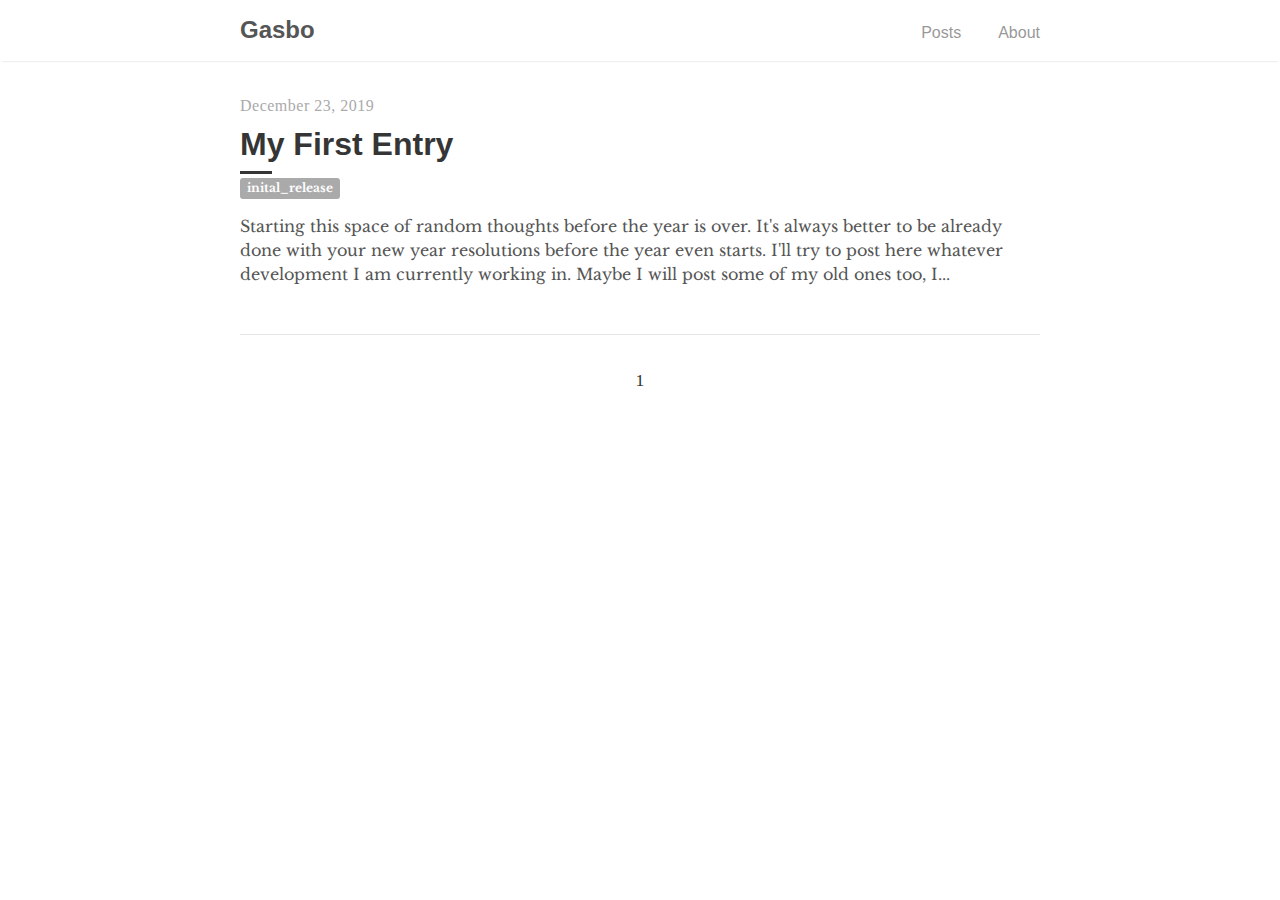
<file: index.html>
<!doctype html>
<html lang="en">
<head>
    <meta charset="utf-8">
    <meta name="viewport" content="width=device-width, initial-scale=1.0">
    <title>Gasbo</title> 
    <meta name="description" content="">
    <script async src="https://www.googletagmanager.com/gtag/js?id=UA-154885466-1"></script>
    <script>
        window.dataLayer = window.dataLayer || [];
        function gtag(){dataLayer.push(arguments);}
        gtag('js', new Date());
        gtag('config', 'UA-154885466-1');
    </script>
    <link rel="stylesheet" type="text/css" href="/static/styles/base.css"> 
    <link rel="stylesheet" href="https://fonts.googleapis.com/css?family=Libre+Baskerville:400,400i,700">
</head>
<body>
    <nav class="nav">
        <div class="nav-container">
            <a href="/">
                <h2 class="nav-title">Gasbo</h2>
            </a>
            <ul>
                <li><a href="/">Posts</a></li>
                <li><a href="/about/">About</a></li>
            </ul>
        </div>
    </nav>
    <main>
        
<div class="catalogue">
    
    <a href="/post/first/" class="catalogue-item">
      <div>
        <time datetime="2019-12-23 00:00:00 +0000" class="catalogue-time">December 23, 2019</time>
        <h1 class="catalogue-title">My First Entry</h1>
        <div class="catalogue-line"></div>
        <div class="tags">
            
                <span class="tag tag-inital_release">inital_release</span>
            
        </div>
        <p>
            <p>Starting this space of random thoughts before the year is over. It's always better to be already done with your new year resolutions before the year even starts.
I'll try to post here whatever development I am currently working in. Maybe I will post some of my old ones too, I...
        </p>
      </div>
    </a>
    
</div>
    <div class="pagination">
        
        
        <span>1</span>
    </div>

    </main>
    <footer>
        <span>
        </span>
    </footer>
</body>
</html>
</file>
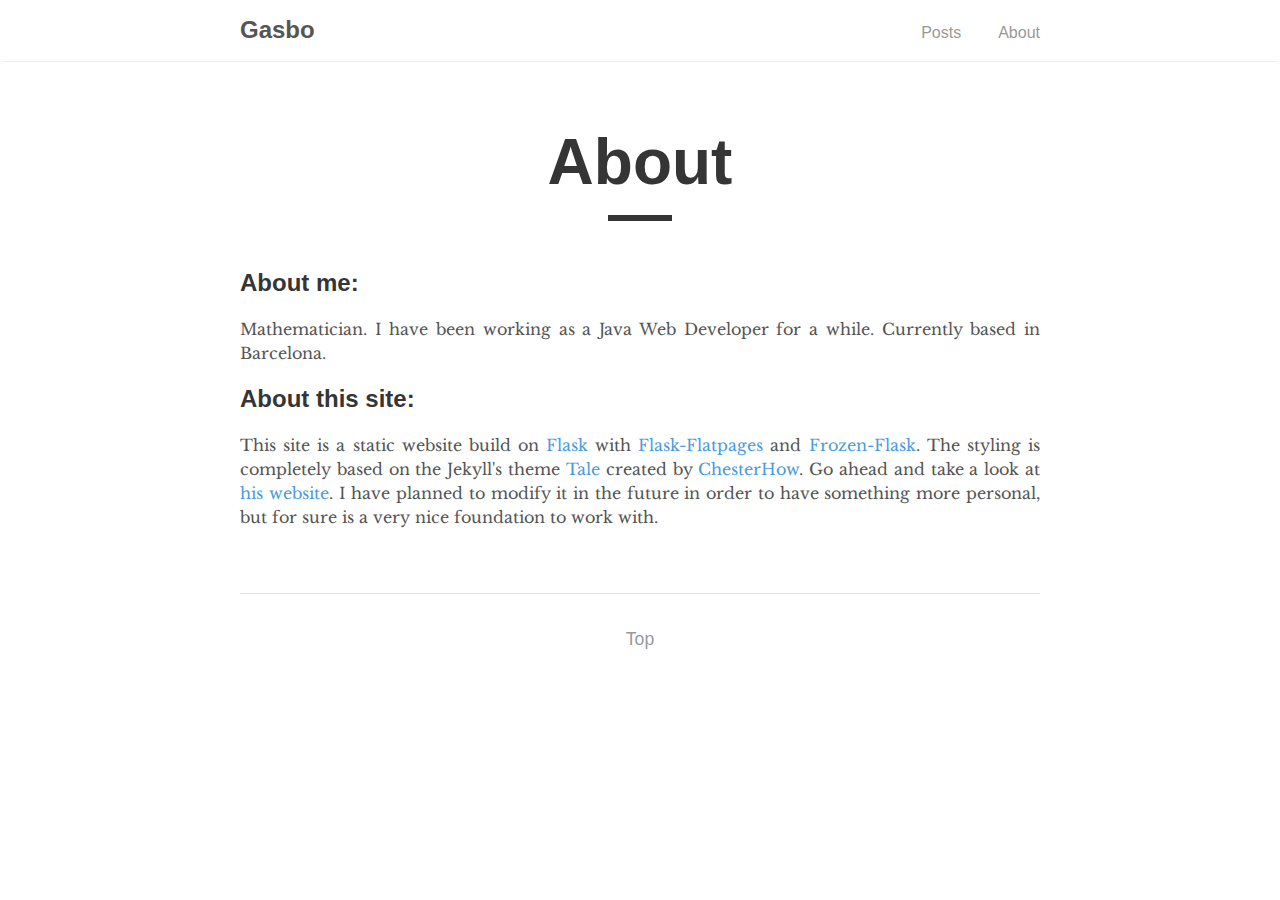
<file: about/index.html>
<!doctype html>
<html lang="en">
<head>
    <meta charset="utf-8">
    <meta name="viewport" content="width=device-width, initial-scale=1.0">
    <title>Gasbo | About</title>
    <meta name="description" content="Another Developer's personal webiste. Web Assembly, Data Science, Web Development, Numerical Calculus.">
    <link rel="stylesheet" type="text/css" href="/static/styles/base.css">
    <script async src="https://www.googletagmanager.com/gtag/js?id=UA-154885466-1"></script>
    <script>
        window.dataLayer = window.dataLayer || [];
        function gtag(){dataLayer.push(arguments);}
        gtag('js', new Date());
        gtag('config', 'UA-154885466-1');
    </script>
    <link rel="stylesheet" href="https://fonts.googleapis.com/css?family=Libre+Baskerville:400,400i,700">
</head>
<body>
    <nav class="nav">
        <div class="nav-container">
            <a href="/">
                <h2 class="nav-title">Gasbo</h2>
            </a>
            <ul>
                <li><a href="/">Posts</a></li>
                <li><a href="/about/">About</a></li>
            </ul>
        </div>
    </nav>
    <main>

<div class="post">
	<h1 class="post-title">About</h1>
	<div class="post-line"></div>

	<h2>About me:</h2>
	<p>
	Mathematician. I have been working as a Java Web Developer for a while. Currently based in Barcelona.
	</p>

	<h2>About this site:</h2>
	<p>
	This site is a static website build on <a href="https://flask.palletsprojects.com/en/1.1.x/">Flask</a> with <a href="https://flask-flatpages.readthedocs.io/en/v0.7.1/">Flask-Flatpages</a> and <a href="https://pythonhosted.org/Frozen-Flask/">Frozen-Flask</a>. The styling is completely based on the Jekyll's theme <a href="https://github.com/chesterhow/tale">Tale</a> created by <a href="https://github.com/chesterhow">ChesterHow</a>. Go ahead and take a look at <a href="https://chester.how/">his website</a>. I have planned to modify it in the future in order to have something more personal, but for sure is a very nice foundation to work with.
	</p>
</div>
<div class="pagination">
	<a href="#" class="top">Top</a>
</div>

    </main>
    <footer>
        <span>
        </span>
    </footer>
</body>
</html>
</file>
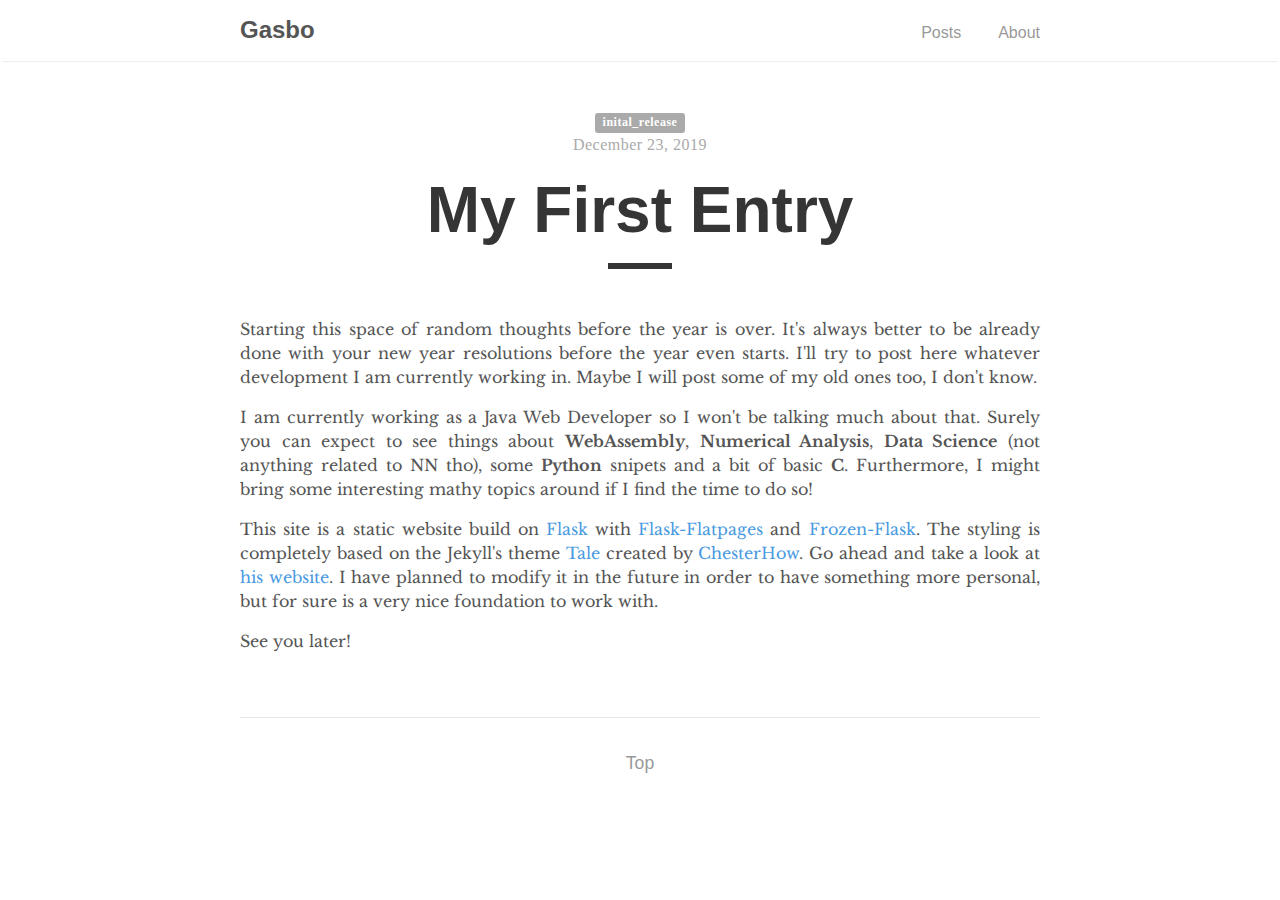
<file: post/first/index.html>
<!doctype html>
<html lang="en">
<head>
    <meta charset="utf-8">
    <meta name="viewport" content="width=device-width, initial-scale=1.0">
    <title>Gasbo | My First Entry</title> 
    <meta name="description" content="">
    <script async src="https://www.googletagmanager.com/gtag/js?id=UA-154885466-1"></script>
    <script>
        window.dataLayer = window.dataLayer || [];
        function gtag(){dataLayer.push(arguments);}
        gtag('js', new Date());
        gtag('config', 'UA-154885466-1');
    </script>
    <link rel="stylesheet" type="text/css" href="/static/styles/base.css"> 
    <link rel="stylesheet" href="https://fonts.googleapis.com/css?family=Libre+Baskerville:400,400i,700">
</head>
<body>
    <nav class="nav">
        <div class="nav-container">
            <a href="/">
                <h2 class="nav-title">Gasbo</h2>
            </a>
            <ul>
                <li><a href="/">Posts</a></li>
                <li><a href="/about/">About</a></li>
            </ul>
        </div>
    </nav>
    <main>
        
<div class="post">
	<div class="post-info">
		<div class="tags">
			
			<span class="tag tag-inital_release">inital_release</span>
			
		</div>
		<time datetime="2019-12-23 00:00:00 +0000">December 23, 2019</time>
	</div>
	<h1 class="post-title">My First Entry</h1>
	<div class="post-line"></div>
	<p>Starting this space of random thoughts before the year is over. It's always better to be already done with your new year resolutions before the year even starts.
I'll try to post here whatever development I am currently working in. Maybe I will post some of my old ones too, I don't know. </p>
<p>I am currently working as a Java Web Developer so I won't be talking much about that. Surely you can expect to see things about <strong>WebAssembly</strong>, <strong>Numerical Analysis</strong>, <strong>Data Science</strong> (not anything related to NN tho), some <strong>Python</strong> snipets and a bit of basic <strong>C</strong>. Furthermore, I might bring some interesting mathy topics around if I find the time to do so!</p>
<p>This site is a static website build on <a href="https://flask.palletsprojects.com/en/1.1.x/">Flask</a> with <a href="https://flask-flatpages.readthedocs.io/en/v0.7.1/">Flask-Flatpages</a> and <a href="https://pythonhosted.org/Frozen-Flask/">Frozen-Flask</a>. The styling is completely based on the Jekyll's theme <a href="https://github.com/chesterhow/tale">Tale</a> created by <a href="https://github.com/chesterhow">ChesterHow</a>. Go ahead and take a look at <a href="https://chester.how/">his website</a>. I have planned to modify it in the future in order to have something more personal, but for sure is a very nice foundation to work with.</p>
<p>See you later!</p>
</div>
<div class="pagination">
	
	
	<a href="#" class="top">Top</a>
</div>

    </main>
    <footer>
        <span>
        </span>
    </footer>
</body>
</html>
</file>
<file: static/styles/base.css>
* {
 -webkit-box-sizing:border-box;
 -moz-box-sizing:border-box;
 box-sizing:border-box;
 line-height:1.5
}
html,
body {
 color:#555;
 margin:0;
 padding:0;
 height: 100%;
}
html {
 font-family:"Libre Baskerville","Times New Roman",Times,serif;
 font-size:14px;
 overflow-y:scroll
}
@media (min-width: 600px) {
 html {
  font-size:16px
 }
}
body {
 -webkit-text-size-adjust:100%
}
h1,
h2,
h3,
h4,
h5,
h6 {
 color:#353535;
 font-family:"Helvetica Neue","Segoe UI",Helvetica,Arial,sans-serif;
 line-height:normal
}
a {
 color:#4a9ae1;
 text-decoration:none
}
blockquote {
 border-left:0.25rem solid #e5e5e5;
 color:#979797;
 margin:.8rem 0;
 padding:.5rem 1rem
}
blockquote p:last-child {
 margin-bottom:0
}
@media (min-width: 600px) {
 blockquote {
  padding:0 5rem 0 1.25rem
 }
}
img {
 display:block;
 margin:0 0 1rem;
 max-width:100%
}
td {
 vertical-align:top
}
pre,
code {
 font-family:Menlo,Monaco,monospace
}
code {
 background-color:#f9f9f9;
 border-radius:3px;
 color:#bf616a;
 font-size:85%;
 padding:.25em .5em
}
pre {
 margin:0 0 1rem
}
pre code {
 background-color:transparent;
 color:inherit;
 font-size:100%;
 padding:0
}
.highlight {
 background-color:#f9f9f9;
 border-radius:3px;
 line-height:1.4;
 margin:0 0 1rem;
 padding:1rem
}
.highlight pre {
 margin-bottom:0;
 overflow-x:auto
}
.highlight .lineno {
 color:#aaa;
 display:inline-block;
 padding:0 .75rem 0 .25rem;
 -webkit-user-select:none;
 -moz-user-select:none;
 user-select:none
}
.post {
 padding:3rem 0
}
.post-info {
 color:#aaa;
 font-family:Palatino,"Palatino LT STD","Palatino Linotype","Book Antiqua","Georgia",serif;
 letter-spacing:0.5px;
 text-align:center
}
.post-info span {
 font-style:italic
}
.post-title {
 color:#353535;
 font-family:"Helvetica Neue","Segoe UI",Helvetica,Arial,sans-serif;
 font-size:4rem;
 margin:1rem 0;
 text-align:center
}
.post-line {
 border-top:0.4rem solid #353535;
 display:block;
 margin:0 auto 3rem;
 width:4rem
}
.post p {
 margin:0 0 1rem;
 text-align:justify
}
.post a:hover {
 text-decoration:underline
}
.post img {
 margin:0 auto 0.5rem
}
.post img+em {
 color:#aaa;
 display:block;
 font-family:"Helvetica Neue","Segoe UI",Helvetica,Arial,sans-serif;
 font-size:0.9rem;
 font-style:normal;
 text-align:center
}
.post img.emoji {
 display:inline-block;
 left:0;
 transform:none;
 width:1rem;
 height:1rem;
 vertical-align:text-top;
 padding:0;
 margin:0
}
.highlight .hll {
 background-color:#ffc
}
.highlight .c {
 color:#999
}
.highlight .err {
 color:#a00;
 background-color:#faa
}
.highlight .k {
 color:#069
}
.highlight .o {
 color:#555
}
.highlight .cm {
 color:#09f;
 font-style:italic
}
.highlight .cp {
 color:#099
}
.highlight .c1 {
 color:#999
}
.highlight .cs {
 color:#999
}
.highlight .gd {
 background-color:#fcc;
 border:1px solid #c00
}
.highlight .ge {
 font-style:italic
}
.highlight .gr {
 color:red
}
.highlight .gh {
 color:#030
}
.highlight .gi {
 background-color:#cfc;
 border:1px solid #0c0
}
.highlight .go {
 color:#aaa
}
.highlight .gp {
 color:#009
}
.highlight .gu {
 color:#030
}
.highlight .gt {
 color:#9c6
}
.highlight .kc {
 color:#069
}
.highlight .kd {
 color:#069
}
.highlight .kn {
 color:#069
}
.highlight .kp {
 color:#069
}
.highlight .kr {
 color:#069
}
.highlight .kt {
 color:#078
}
.highlight .m {
 color:#f60
}
.highlight .s {
 color:#d44950
}
.highlight .na {
 color:#4f9fcf
}
.highlight .nb {
 color:#366
}
.highlight .nc {
 color:#0a8
}
.highlight .no {
 color:#360
}
.highlight .nd {
 color:#99f
}
.highlight .ni {
 color:#999
}
.highlight .ne {
 color:#c00
}
.highlight .nf {
 color:#c0f
}
.highlight .nl {
 color:#99f
}
.highlight .nn {
 color:#0cf
}
.highlight .nt {
 color:#2f6f9f
}
.highlight .nv {
 color:#033
}
.highlight .ow {
 color:#000
}
.highlight .w {
 color:#bbb
}
.highlight .mf {
 color:#f60
}
.highlight .mh {
 color:#f60
}
.highlight .mi {
 color:#f60
}
.highlight .mo {
 color:#f60
}
.highlight .sb {
 color:#c30
}
.highlight .sc {
 color:#c30
}
.highlight .sd {
 color:#c30;
 font-style:italic
}
.highlight .s2 {
 color:#c30
}
.highlight .se {
 color:#c30
}
.highlight .sh {
 color:#c30
}
.highlight .si {
 color:#a00
}
.highlight .sx {
 color:#c30
}
.highlight .sr {
 color:#3aa
}
.highlight .s1 {
 color:#c30
}
.highlight .ss {
 color:#fc3
}
.highlight .bp {
 color:#366
}
.highlight .vc {
 color:#033
}
.highlight .vg {
 color:#033
}
.highlight .vi {
 color:#033
}
.highlight .il {
 color:#f60
}
.css .o,
.css .o+.nt,
.css .nt+.nt {
 color:#999
}
.container {
 margin:0 auto;
 max-width:800px;
 width:80%
}
main,
footer,
.nav-container {
 display:block;
 margin:0 auto;
 max-width:800px;
 width:80%
}
.nav {
 box-shadow:0 2px 2px -2px rgba(0,0,0,0.2);
 overflow:auto
}
.nav-container {
 margin:1rem auto;
 position:relative;
 text-align:center
}
.nav-title {
 -webkit-transition:all 0.2s ease-out;
 -moz-transition:all 0.2s ease-out;
 transition:all 0.2s ease-out;
 color:#555;
 display:inline-block;
 margin:0;
 padding-right:.2rem
}
.nav-title:hover,
.nav-title:focus {
 opacity:.6
}
.nav ul {
 list-style-type:none;
 margin:1rem 0 0;
 padding:0;
 text-align:center
}
.nav li {
 -webkit-transition:all 0.2s ease-out;
 -moz-transition:all 0.2s ease-out;
 transition:all 0.2s ease-out;
 color:#555;
 display:inline-block;
 opacity:.6;
 padding:0 2rem 0 0
}
.nav li:last-child {
 padding-right:0
}
.nav li:hover,
.nav li:focus {
 opacity:1
}
.nav a {
 color:#555;
 font-family:"Helvetica Neue","Segoe UI",Helvetica,Arial,sans-serif
}
@media (min-width: 600px) {
 .nav-container {
  text-align:left
 }
 .nav ul {
  bottom:0;
  position:absolute;
  right:0
 }
}
footer {
 font-family:Palatino,"Palatino LT STD","Palatino Linotype","Book Antiqua","Georgia",serif;
 padding:2rem 0;
 text-align:center
}
footer span {
 color:#555;
 font-size:.8rem
}
.pagination {
 border-top:0.5px solid #e5e5e5;
 font-family:Palatino,"Palatino LT STD","Palatino Linotype","Book Antiqua","Georgia",serif;
 padding-top:2rem;
 position:relative;
 text-align:center
}
.pagination span {
 color:#353535;
 font-size:1.1rem
}
.pagination .top {
 -webkit-transition:all 0.3s ease-out;
 -moz-transition:all 0.3s ease-out;
 transition:all 0.3s ease-out;
 color:#555;
 font-family:"Helvetica Neue","Segoe UI",Helvetica,Arial,sans-serif;
 font-size:1.1rem;
 opacity:.6
}
.pagination .top:hover {
 opacity:1
}
.pagination .arrow {
 -webkit-transition:all 0.3s ease-out;
 -moz-transition:all 0.3s ease-out;
 transition:all 0.3s ease-out;
 color:#555;
 position:absolute
}
.pagination .arrow:hover,
.pagination .arrow:focus {
 opacity:.6;
 text-decoration:none
}
.pagination .left {
 left:0
}
.pagination .right {
 right:0
}
.catalogue-item {
 border-bottom:1px solid #e5e5e5;
 color:#555;
 display:block;
 padding:2rem 0
}
.catalogue-item:hover .catalogue-line,
.catalogue-item:focus .catalogue-line {
 width:5rem
}
.catalogue-item:last-child {
 border:0
}
.catalogue-time {
 color:#aaa;
 font-family:Palatino,"Palatino LT STD","Palatino Linotype","Book Antiqua","Georgia",serif;
 letter-spacing:.5px
}
.catalogue-title {
 color:#353535;
 display:block;
 font-family:"Helvetica Neue","Segoe UI",Helvetica,Arial,sans-serif;
 font-size:2rem;
 font-weight:700;
 margin:.5rem 0
}
.catalogue-line {
 -webkit-transition:all 0.3s ease-out;
 -moz-transition:all 0.3s ease-out;
 transition:all 0.3s ease-out;
 border-top:0.2rem solid #353535;
 display:block;
 width:2rem
}
.tags span {
display: inline;
padding: .2em .6em .3em;
font-size: 75%;
font-weight: 700;
line-height: 1;
color: #fff;
text-align: center;
white-space: nowrap;
vertical-align: baseline;
border-radius: .25em;
font-style: normal;
background-color: #aaa;
}
.tags span.tag-javascript{
 background-color: #f0ad4e;
}
.tags span.tag-python{
 background-color: #337ab7;
}
.tags span.tag-webassembly{
 background-color: #d9534f;
}
</file>
